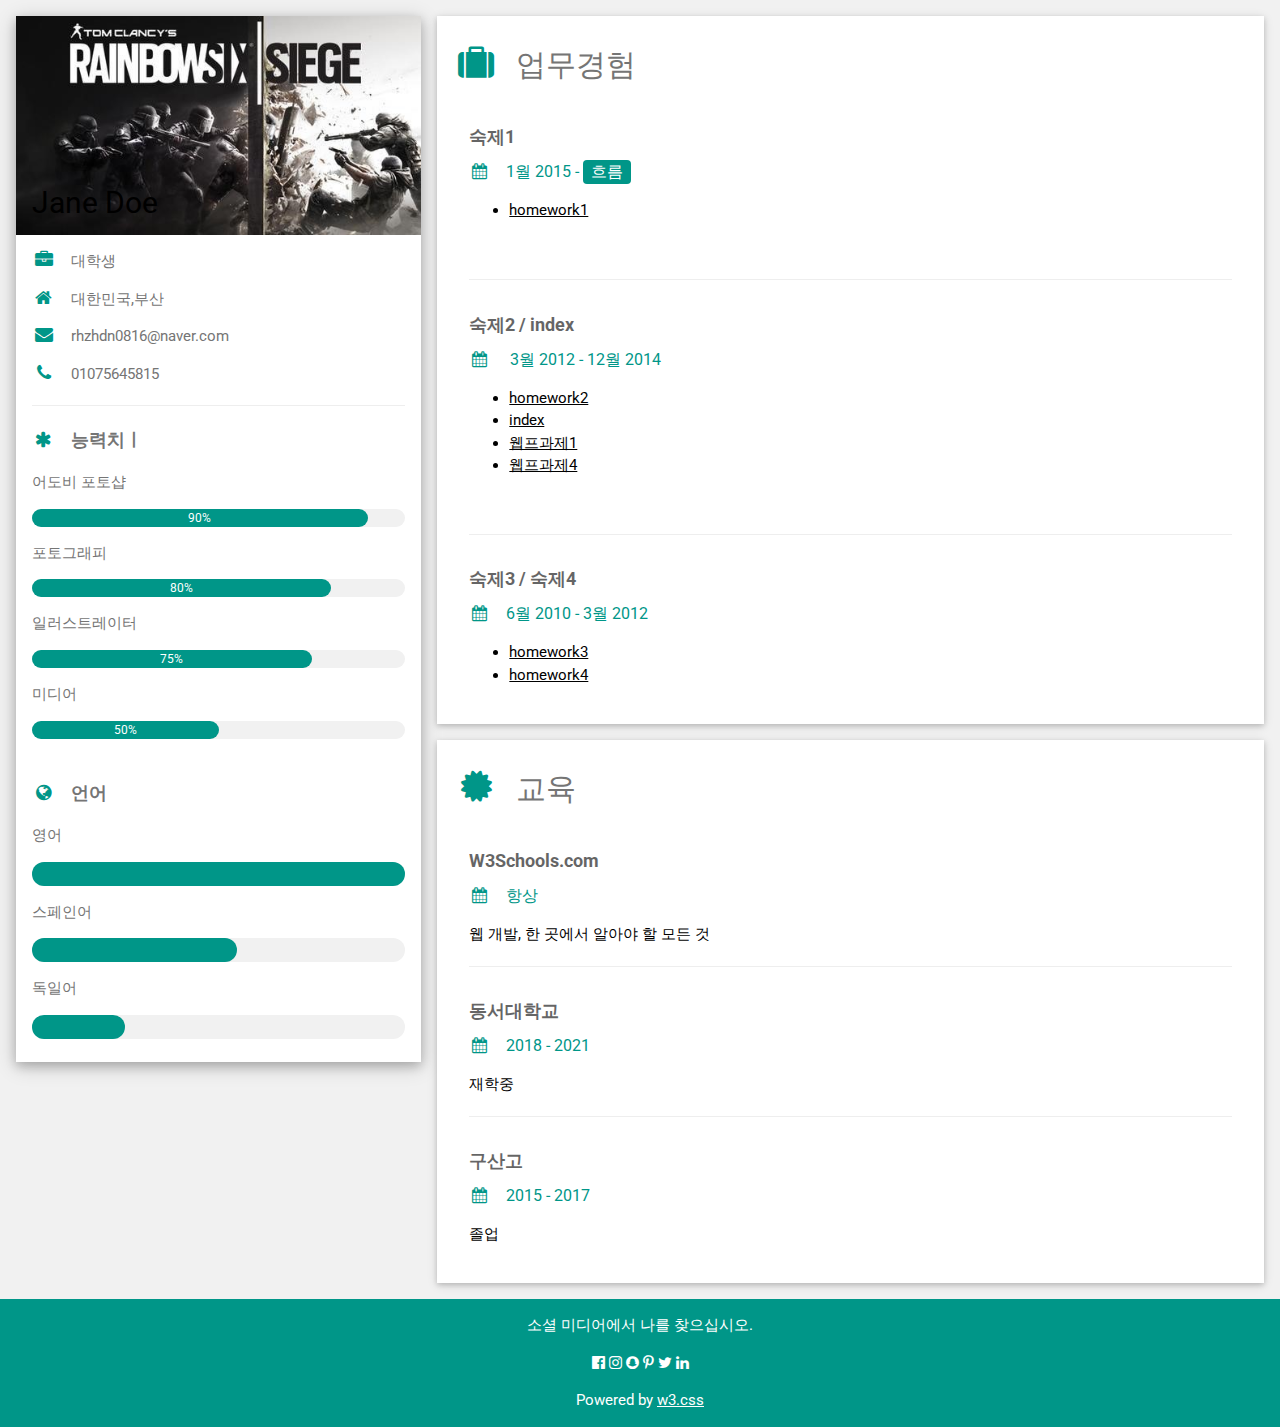
<file: index.html>
<meta charset="utf-8">
<!DOCTYPE html>
<html>
<title>W3.CSS Template</title>
<meta charset="UTF-8">
<meta name="viewport" content="width=device-width, initial-scale=1">
<link rel="stylesheet" href="https://www.w3schools.com/w3css/4/w3.css">
<link rel='stylesheet' href='https://fonts.googleapis.com/css?family=Roboto'>
<link rel="stylesheet" href="https://cdnjs.cloudflare.com/ajax/libs/font-awesome/4.7.0/css/font-awesome.min.css">
<style>
html,body,h1,h2,h3,h4,h5,h6 {font-family: "Roboto", sans-serif}
</style>
<body class="w3-light-grey">

<!-- Page Container -->
<div class="w3-content w3-margin-top" style="max-width:1400px;">

  <!-- The Grid -->
  <div class="w3-row-padding">
  
    <!-- Left Column -->
    <div class="w3-third">
    
      <div class="w3-white w3-text-grey w3-card-4">
        <div class="w3-display-container">
          <img src=".\r6.jpg" style="width:100%" alt="Avatar">
          <div class="w3-display-bottomleft w3-container w3-text-black">
            <h2>Jane Doe</h2>
          </div>
        </div>
        <div class="w3-container">
          <p><i class="fa fa-briefcase fa-fw w3-margin-right w3-large w3-text-teal"></i>대학생</p>
          <p><i class="fa fa-home fa-fw w3-margin-right w3-large w3-text-teal"></i>대한민국,부산</p>
          <p><i class="fa fa-envelope fa-fw w3-margin-right w3-large w3-text-teal"></i>rhzhdn0816@naver.com</p>
          <p><i class="fa fa-phone fa-fw w3-margin-right w3-large w3-text-teal"></i>01075645815</p>
          <hr>

          <p class="w3-large"><b><i class="fa fa-asterisk fa-fw w3-margin-right w3-text-teal"></i>능력치ㅣ</b></p>
          <p>어도비 포토샵</p>
          <div class="w3-light-grey w3-round-xlarge w3-small">
            <div class="w3-container w3-center w3-round-xlarge w3-teal" style="width:90%">90%</div>
          </div>
          <p>포토그래피</p>
          <div class="w3-light-grey w3-round-xlarge w3-small">
            <div class="w3-container w3-center w3-round-xlarge w3-teal" style="width:80%">
              <div class="w3-center w3-text-white">80%</div>
            </div>
          </div>
          <p>일러스트레이터</p>
          <div class="w3-light-grey w3-round-xlarge w3-small">
            <div class="w3-container w3-center w3-round-xlarge w3-teal" style="width:75%">75%</div>
          </div>
          <p>미디어</p>
          <div class="w3-light-grey w3-round-xlarge w3-small">
            <div class="w3-container w3-center w3-round-xlarge w3-teal" style="width:50%">50%</div>
          </div>
          <br>

          <p class="w3-large w3-text-theme"><b><i class="fa fa-globe fa-fw w3-margin-right w3-text-teal"></i>언어</b></p>
          <p>영어</p>
          <div class="w3-light-grey w3-round-xlarge">
            <div class="w3-round-xlarge w3-teal" style="height:24px;width:100%"></div>
          </div>
          <p>스페인어</p>
          <div class="w3-light-grey w3-round-xlarge">
            <div class="w3-round-xlarge w3-teal" style="height:24px;width:55%"></div>
          </div>
          <p>독일어</p>
          <div class="w3-light-grey w3-round-xlarge">
            <div class="w3-round-xlarge w3-teal" style="height:24px;width:25%"></div>
          </div>
          <br>
        </div>
      </div><br>

    <!-- End Left Column -->
    </div>

    <!-- Right Column -->
    <div class="w3-twothird">
    
      <div class="w3-container w3-card w3-white w3-margin-bottom">
        <h2 class="w3-text-grey w3-padding-16"><i class="fa fa-suitcase fa-fw w3-margin-right w3-xxlarge w3-text-teal"></i>업무경험</h2>
        <div class="w3-container">
          <h5 class="w3-opacity"><b>숙제1</b></h5>
          <h6 class="w3-text-teal"><i class="fa fa-calendar fa-fw w3-margin-right"></i>1월 2015 - <span class="w3-tag w3-teal w3-round">흐름</span></h6>
          <ul><li>
            <a href=".\웹프로그래밍 과제.html">homework1</a>
        </li></ul><br>
          
          <hr>
        </div>
        <div class="w3-container">
          <h5 class="w3-opacity"><b>숙제2 / index</b></h5>
          <h6 class="w3-text-teal"><i class="fa fa-calendar fa-fw w3-margin-right"></i> 3월 2012 - 12월 2014</h6>
          <ul><li>
            <a href=".\웹프로그래밍 과제 2.html">homework2</a>
        </li><li>
            <a href=".\github.html">index</a>
            </li>
            <li>
            <a href=".\웹프과제1.php">웹프과제1</a>
        </li>
            <li>
            <a href=".\웹프과제4.html">웹프과제4</a>
        </li>
          </ul><br>
          
         <hr>
        </div>
        <div class="w3-container">
          <h5 class="w3-opacity"><b>숙제3 / 숙제4</b></h5>
          <h6 class="w3-text-teal"><i class="fa fa-calendar fa-fw w3-margin-right"></i>6월 2010 - 3월 2012</h6>
          <ul><li>
            <a href=".\웹프로그래밍 과제 3.html">homework3</a>
        </li><li>
          <a href=".\웹프로그래밍 과제 4.html">homework4</a>
      </li></ul><br>
        </div>
      </div>

      <div class="w3-container w3-card w3-white">
        <h2 class="w3-text-grey w3-padding-16"><i class="fa fa-certificate fa-fw w3-margin-right w3-xxlarge w3-text-teal"></i>교육</h2>
        <div class="w3-container">
          <h5 class="w3-opacity"><b>W3Schools.com</b></h5>
          <h6 class="w3-text-teal"><i class="fa fa-calendar fa-fw w3-margin-right"></i>항상</h6>
          <p>웹 개발, 한 곳에서 알아야 할 모든 것</p>
          <hr>
        </div>
        <div class="w3-container">
          <h5 class="w3-opacity"><b>동서대학교</b></h5>
          <h6 class="w3-text-teal"><i class="fa fa-calendar fa-fw w3-margin-right"></i>2018 - 2021</h6>
          <p>재학중</p>
          <hr>
        </div>
        <div class="w3-container">
          <h5 class="w3-opacity"><b>구산고</b></h5>
          <h6 class="w3-text-teal"><i class="fa fa-calendar fa-fw w3-margin-right"></i>2015 - 2017</h6>
          <p>졸업</p><br>
        </div>
      </div>

    <!-- End Right Column -->
    </div>
    
  <!-- End Grid -->
  </div>
  
  <!-- End Page Container -->
</div>

<footer class="w3-container w3-teal w3-center w3-margin-top">
  <p>소셜 미디어에서 나를 찾으십시오.</p>
  <i class="fa fa-facebook-official w3-hover-opacity"></i>
  <i class="fa fa-instagram w3-hover-opacity"></i>
  <i class="fa fa-snapchat w3-hover-opacity"></i>
  <i class="fa fa-pinterest-p w3-hover-opacity"></i>
  <i class="fa fa-twitter w3-hover-opacity"></i>
  <i class="fa fa-linkedin w3-hover-opacity"></i>
  <p>Powered by <a href="https://www.w3schools.com/w3css/default.asp" target="_blank">w3.css</a></p>
</footer>

</body>
</html>
</file>
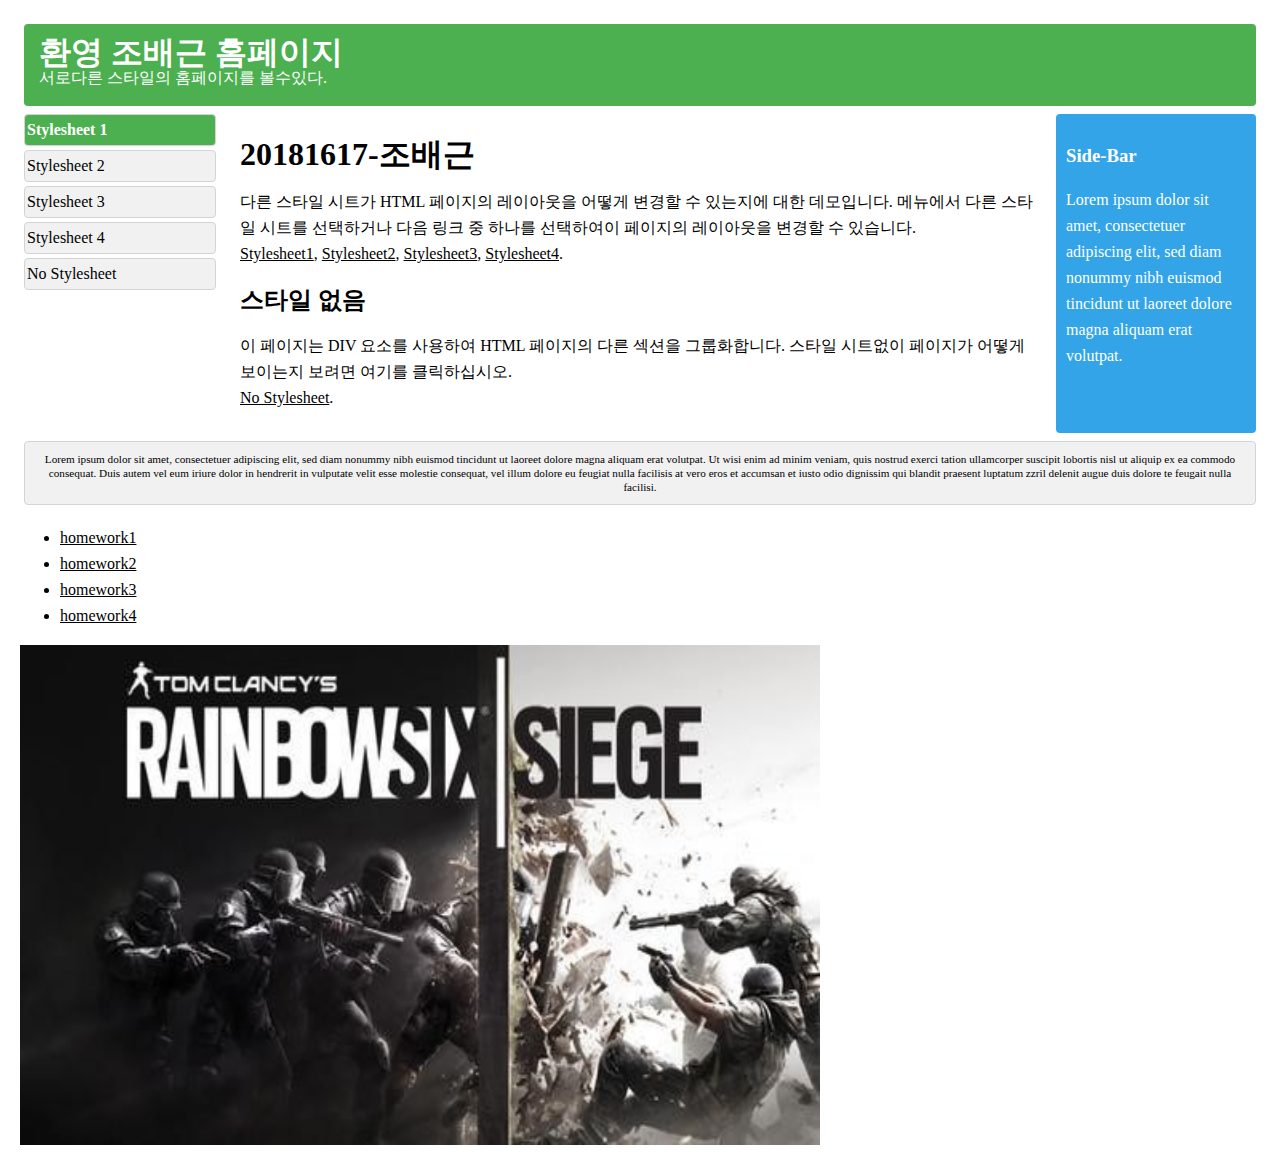
<file: github.html>
<meta charset="utf-8">
<html lang="ko" dir="ltr"></html>
<!DOCTYPE html>
<html>
<head>
<style>/* Stylesheet 1: */
body {
    font: 100% Lucida Sans, Verdana;
    margin: 20px;
    line-height: 26px;
}

.container {
    xmin-width: 900px;
}

.wrapper {
    position: relative;
    overflow: auto;
}

#top, #sidebar, #bottom, .menuitem {
    border-radius: 4px;
    margin: 4px;
}

#top {
    background-color: #4CAF50;
    color: #ffffff;
    padding: 15px;
}

#menubar {
    width: 200px;
    float: left
}

#main {
    padding: 10px;
    margin: 0 210px;
}

#sidebar {
    background-color: #32a4e7;
    color: #ffffff;
    padding: 10px;
    width: 180px;
    bottom: 0;
    top: 0;
    right: 0;
    position: absolute;
}

#bottom {
    border: 1px solid #d4d4d4;
    background-color: #f1f1f1;
    text-align: center;
    padding: 10px;
    font-size: 70%;
    line-height: 14px;
}

#top h1, #top p, #menulist {
    margin: 0;
    padding: 0;
}

.menuitem {
    background-color: #f1f1f1;
    border: 1px solid #d4d4d4;
    list-style-type: none;
    padding: 2px;
    cursor: pointer;
}

.menuitem:hover {
    background-color: #ffffff;
}

.menuitem:first-child {
   background-color:#4CAF50;
   color: white;
   font-weight:bold;
}

a {
    color: #000000;
    text-decoration: underline;
}

a:hover {
    text-decoration: none;
}


@media (max-width: 800px) {
    #sidebar {
        width: auto;
        position: relative;
    } 
    #main {
        margin-right: 0;
    }    
       
}

@media (max-width: 600px) {
    #menubar {
        width: auto;
        float: none;
    }
    #main {
        margin: 0;
    }    
}
</style>

<style>/* Stylesheet 2: */
body {
    font-family: Arial;
    background-color: blue;
    line-height: 20px;
}

.container {
    xmin-width: 900px;
}

.wrapper {
    position: relative;
    overflow: auto;
}

#top {
    color: #ffffff;
    padding: 15px;
    font-size: 30px;
    line-height: 26px;    
}

#top h1 {
    margin:0;
    line-height: 50px;
}

#menubar {
    width: 190px;
    float: right;
}

#main {
    padding: 10px;
    background-color: #ffffff;
    font: 80% Verdana;
}

#main h1, #main h2 {
    color: #d14836;
}

#sidebar {
    background-color: #F6DAD7;
    color: #d14836;
    padding: 10px;
}

#bottom {
    text-align: center;
    padding: 10px;
    font-size: 70%;
    color: #ffffff;
}

#menulist {
    padding:0;
    font: 16px verdana;
}

.menuitem {
    width: 155px;
    background-color: #d14836;
    border: 1px solid #d14836;
    border-radius: 40px;
    color: #ffffff;
    list-style-type: none;
    margin: 10px;
    padding: 5px;
    text-align: center;
    cursor: pointer;
}

.menuitem:nth-child(2) {
   background-color:white;
   color: #d14836;
   font-weight:bold;
}

.menuitem:hover {
    background-color: #ffffff;
    color: #d14836;
}

a {
    color: #d14836;
    text-decoration: none;
}

a:hover {
    text-decoration: underline;
}
</style>

<style>/* Stylesheet 3: */
body {
    font: 100% Verdana;
    margin: 20px;
    line-height: 26px;
}

.container {
    xmin-width: 900px;
}

.wrapper {
    position: relative;
    overflow: auto;
}

#sidebar {
    background-color: #f1f1f1;
    border: 1px solid #d4d4d4;
    padding-left: 10px;
}

#bottom {
    text-align: center;
    padding: 10px;
    font-size: 70%;
    line-height: 14px;
}

h1, h2, h3 {
    color: #4CAF50;
}

#menulist {
    padding: 0;
    position: relative;
    overflow: auto;
}

.menuitem {
    width: 165px;
    float: left;
    background-color: #555555;
    color: #ffffff;
    list-style-type: none;
    margin: 4px;
    padding: 2px;
    text-align: center;
    cursor: pointer;
}

.menuitem:nth-child(3) {
   background-color:#4CAF50;
}

.menuitem:hover {
    background-color: #999999;
}

a {
    color: #000000;
}

a:hover {
    color: #84c754;
}
</style>
<style>/* Stylesheet 4: */
body {
    font: 100% Courier New;
    margin: 20px;
    line-height: 26px;
    background-color: #000000;
}

.container {
    xmin-width: 900px;
}

.wrapper {
    position: relative;
    overflow: auto;
}

#top {
    color: #84c754;
    padding: 15px;
}

#main {
    padding: 10px;
    color: #84c754;
}

#sidebar {
    color: #ffffff;
    border: 1px solid #ffffff;
    border-radius: 4px;
    padding: 10px;
    width: 320px;
    top: 0;
    right: 0;
    position: absolute;
    font-size: 80%;
    line-height: 20px;
}

#bottom {
    border: 1px solid #ffffff;
    border-radius: 4px;
    color: #ffffff;
    text-align: center;
    padding: 10px;
    font-size: 70%;
    line-height: 14px;
}

#top h1,#top p {
    margin: 0;
}

.menuitem {
    color: #84c754;
    cursor: pointer;
}

.menuitem:nth-child(4) {
    color:white;
    font-weight:bold;
}

.menuitem:hover {
    color: #ffffff;
}

a {
    color: #ffffff;
}

a:hover {
    color: #84c754;
}
@media (max-width: 600px) {
    #sidebar {
       width: auto;
       margin-bottom:10px;        
       position: relative;
    }    
}

</style>

</head>
<body>

<div class="container wrapper">
  <div id="top">
    <h1>환영 조배근 홈페이지</h1>
    <p>서로다른 스타일의 홈페이지를 볼수있다.</p>
  </div>
  <div class="wrapper">
   <div id="menubar">
     <ul id="menulist">
       <li class="menuitem" onclick="reStyle(0)">Stylesheet 1
       <li class="menuitem" onclick="reStyle(1)">Stylesheet 2
       <li class="menuitem" onclick="reStyle(2)">Stylesheet 3
       <li class="menuitem" onclick="reStyle(3)">Stylesheet 4
       <li class="menuitem" onclick="noStyles()">No Stylesheet
     </ul>
    </div>
    <div id="main">
      <h1>20181617-조배근</h1>
      <p>다른 스타일 시트가 HTML 페이지의 레이아웃을 어떻게 변경할 수 있는지에 대한 데모입니다. 메뉴에서 다른 스타일 시트를 선택하거나 다음 링크 중 하나를 선택하여이 페이지의 레이아웃을 변경할 수 있습니다.<br>
      <a href="#" onclick="reStyle(0);return false">Stylesheet1</a>,
      <a href="#" onclick="reStyle(1);return false">Stylesheet2</a>,
      <a href="#" onclick="reStyle(2);return false">Stylesheet3</a>,
      <a href="#" onclick="reStyle(3);return false">Stylesheet4</a>.
      </p>
       <h2>스타일 없음</h2>
      <p>이 페이지는 DIV 요소를 사용하여 HTML 페이지의 다른 섹션을 그룹화합니다. 스타일 시트없이 페이지가 어떻게 보이는지 보려면 여기를 클릭하십시오.<br><a href="#" onclick="noStyles();return false">No Stylesheet</a>.</p>
   </div>
    <div id="sidebar">
      <h3>Side-Bar</h3>
      <p>Lorem ipsum dolor sit amet, consectetuer adipiscing elit, sed diam nonummy nibh euismod tincidunt ut laoreet dolore magna aliquam erat volutpat.</p>
    </div>
  </div>  
  
  
  <div id="bottom">
    Lorem ipsum dolor sit amet, consectetuer adipiscing elit, sed diam nonummy nibh euismod tincidunt ut laoreet dolore magna aliquam erat volutpat. Ut wisi enim ad minim veniam, quis nostrud exerci tation ullamcorper suscipit lobortis nisl ut aliquip ex ea commodo consequat. Duis autem vel eum iriure dolor in hendrerit in vulputate velit esse molestie consequat, vel illum dolore eu feugiat nulla facilisis at vero eros et accumsan et iusto odio dignissim qui blandit praesent luptatum zzril delenit augue duis dolore te feugait nulla facilisi.
  </div>
</div>

<script>
function noStyles() {
    document.styleSheets[0].disabled = true;
    document.styleSheets[1].disabled = true;
    document.styleSheets[2].disabled = true;
    document.styleSheets[3].disabled = true;
}

function reStyle(n) {
    noStyles()
    document.styleSheets[n].disabled = false;
}

function closeBlackdiv() {
    var blackdiv, stylediv;
    blackdiv = document.getElementById("blackdiv")
    blackdiv.parentNode.removeChild(blackdiv);
    stylediv = document.getElementById("stylediv")
    stylediv.parentNode.removeChild(stylediv);
}

function showStyle(n) {
var div, text, blackdiv;
blackdiv = document.createElement("DIV");
blackdiv.setAttribute("style","background-color:#000000;position:absolute;width:100%;height:100%;top:0;opacity:0.5;margin-left:-20px;");
blackdiv.setAttribute("id","blackdiv");
blackdiv.setAttribute("onclick","closeBlackdiv()");
document.body.appendChild(blackdiv);
div = document.createElement("DIV");
div.setAttribute("id","stylediv");
div.setAttribute("style","background-color:#ffffff;padding-left:5px;position:absolute;width:auto;height:auto;top:100px;bottom:50px;left:200px;right:200px;overflow:auto;font-family: monospace; white-space: pre;line-height:16px;");
text = document.createTextNode(document.getElementsByTagName("STYLE")[n].innerHTML);
div.appendChild(text);
document.body.appendChild(div);
//alert(document.getElementsByTagName("STYLE")[n].innerHTML);
}
reStyle(0);
</script>
<ul>
    <li>
        <a href=".\웹프로그래밍 과제.html">homework1</a>
    </li>
    <li>
        <a href=".\웹프로그래밍 과제 2.html">homework2</a>
    </li>
    <li>
        <a href=".\웹프로그래밍 과제 3.html">homework3</a>
    </li>
    <li>
        <a href=".\웹프로그래밍 과제 4.html">homework4</a>
    </li>
</ul>
<img src="r6.jpg" alt="Trulli" width="800" height="500">
</body>
</html>
</file>
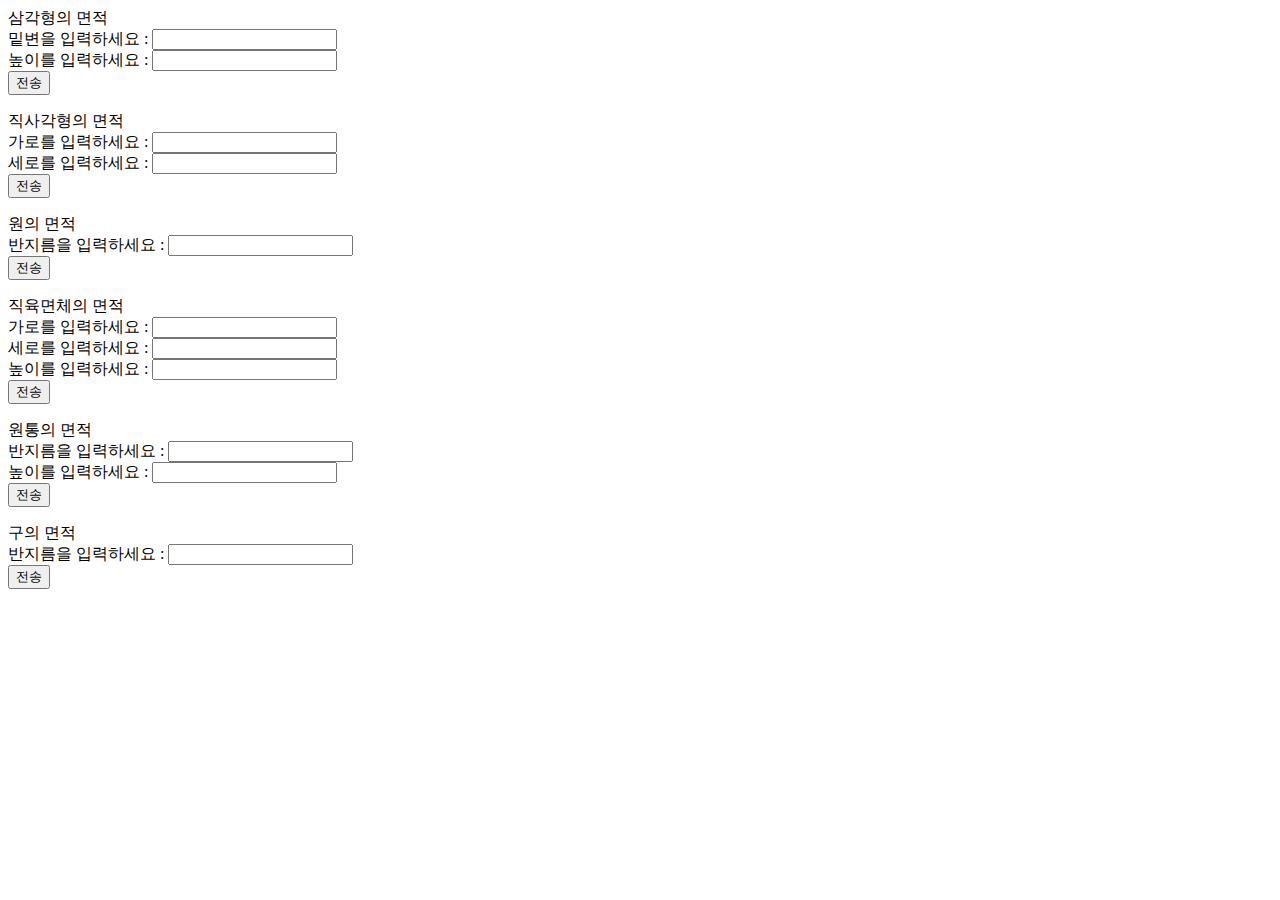
<file: 웹프과제4.html>
<meta charset="utf-8">
<html lang="ko" dir="ltr">
<!DOCTYPE html>
<html>
<head>
</head>
<body>
<p1>삼각형의 면적</p1>    
<form method="GET" action=".\t1.php">
밑변을 입력하세요 : <input type="number" name="a"><br>
높이를 입력하세요 : <input type="number" name="b"><br>
<input type="submit" value="전송">
</form>

<p1>직사각형의 면적</p1>
<form method="GET" action=".\t2.php">
가로를 입력하세요 : <input type="number" name="c"><br>
세로를 입력하세요 : <input type="number" name="d"><br>
<input type="submit" value="전송">
</form>
<p1>원의 면적</p1>
<form method="GET" action=".\t3.php">
반지름을 입력하세요 : <input type="number" name="e"><br>
<input type="submit" value="전송">
</form>
<p1>직육면체의 면적</p1>
<form method="GET" action=".\t4.php">
가로를 입력하세요 : <input type="number" name="f"><br>
세로를 입력하세요 : <input type="number" name="g"><br>
높이를 입력하세요 : <input type="number" name="h"><br>
<input type="submit" value="전송">
</form>
<p1>원통의 면적</p1>
<form method="GET" action=".\t5.php">
반지름을 입력하세요 : <input type="number" name="i"><br>
높이를 입력하세요 : <input type="number" name="j"><br>
<input type="submit" value="전송">
</form>
<p1>구의 면적</p1>
<form method="GET" action=".\t6.php">
반지름을 입력하세요 : <input type="number" name="k"><br>
<input type="submit" value="전송">
</form>
</body>
</file>
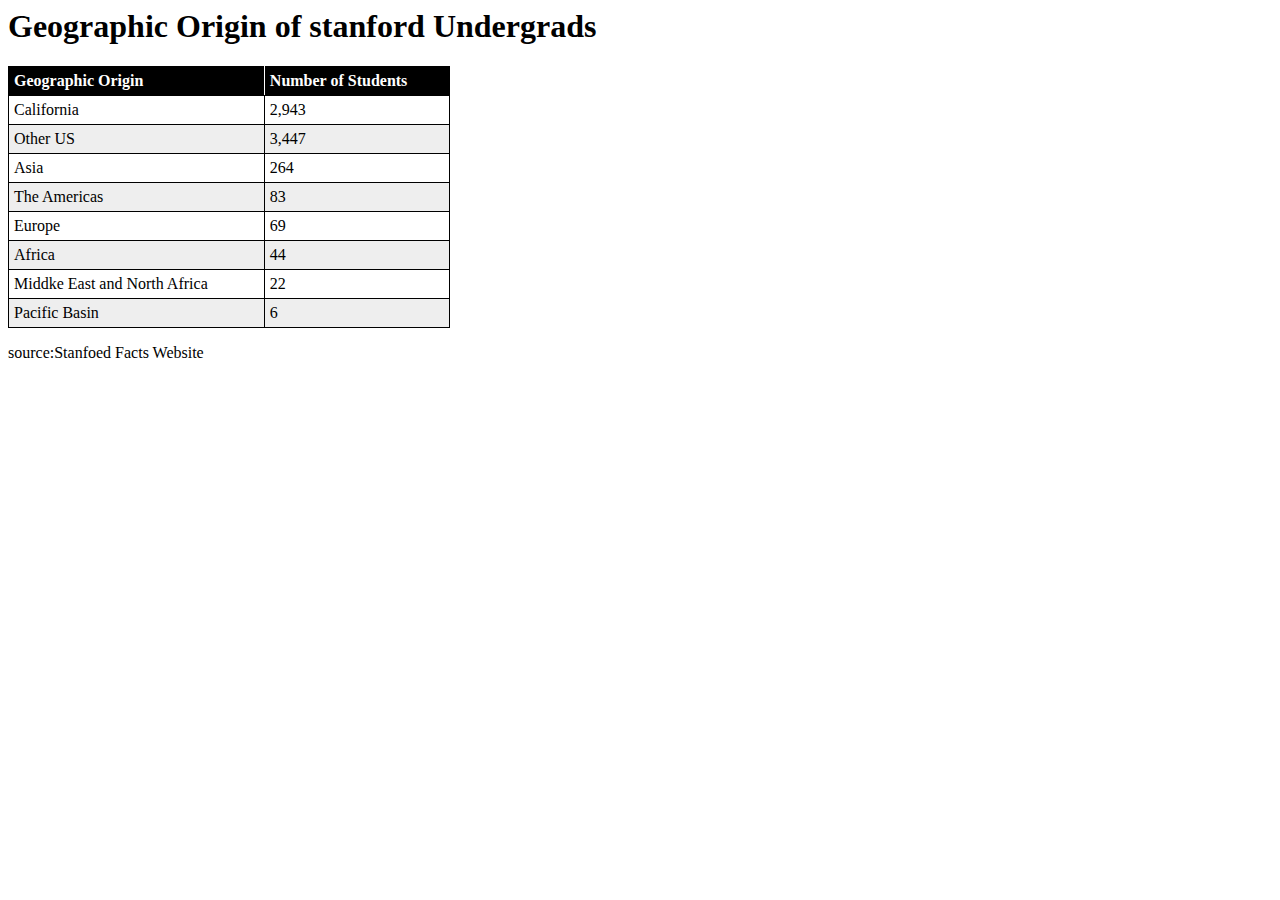
<file: 웹프로그래밍 과제 2.html>
<meta charset="utf-8">
<!DOCTYPE html>
<html>
    <head>
       <meta charset="utf-8">
       <style>
         table {
           width:35%;
         }
         table, th, td {
           border: 1px solid black;
           border-collapse: collapse;
         }
         th, td {
           padding: 5px;
           text-align: left;
         }
         #t01 tr:nth-child(even) {
           background-color: #fff;
         }
         #t01 tr:nth-child(odd) {
          background-color: #eee;
         }
         #t01 th {
           background-color: black;
           color: white;
         }
        </style>
    </head>
    <body>
      <p><h1>Geographic Origin of stanford Undergrads</h1></p>
    
   
 
    
    <table id="t01">
      <tr>
        <th style="border-right: 1px solid white;">Geographic Origin</th>
        <th>Number of Students</th> 
      </tr>
      <tr>
        <td>California</td>
        <td>2,943</td>
      </tr>
      <tr>
        <td>Other US</td>
        <td>3,447</td>
      </tr>
      <tr>
        <td>Asia</td>
        <td>264</td>
      </tr>
      <tr>
        <td>The Americas</td>
        <td>83</td>
      </tr>
      <tr>
        <td>Europe</td>
        <td>69</td>
      </tr>
      <tr>
        <td>Africa</td>
        <td>44</td>
      </tr>
      <tr>
        <td>Middke East and North Africa</td>
        <td>22</td>
      </tr>
      <tr>
        <td>Pacific Basin</td>
        <td>6</td>
      </tr>
    </table>
    
    <p>source:Stanfoed Facts Website</p>
    </body>
    </html>
</file>
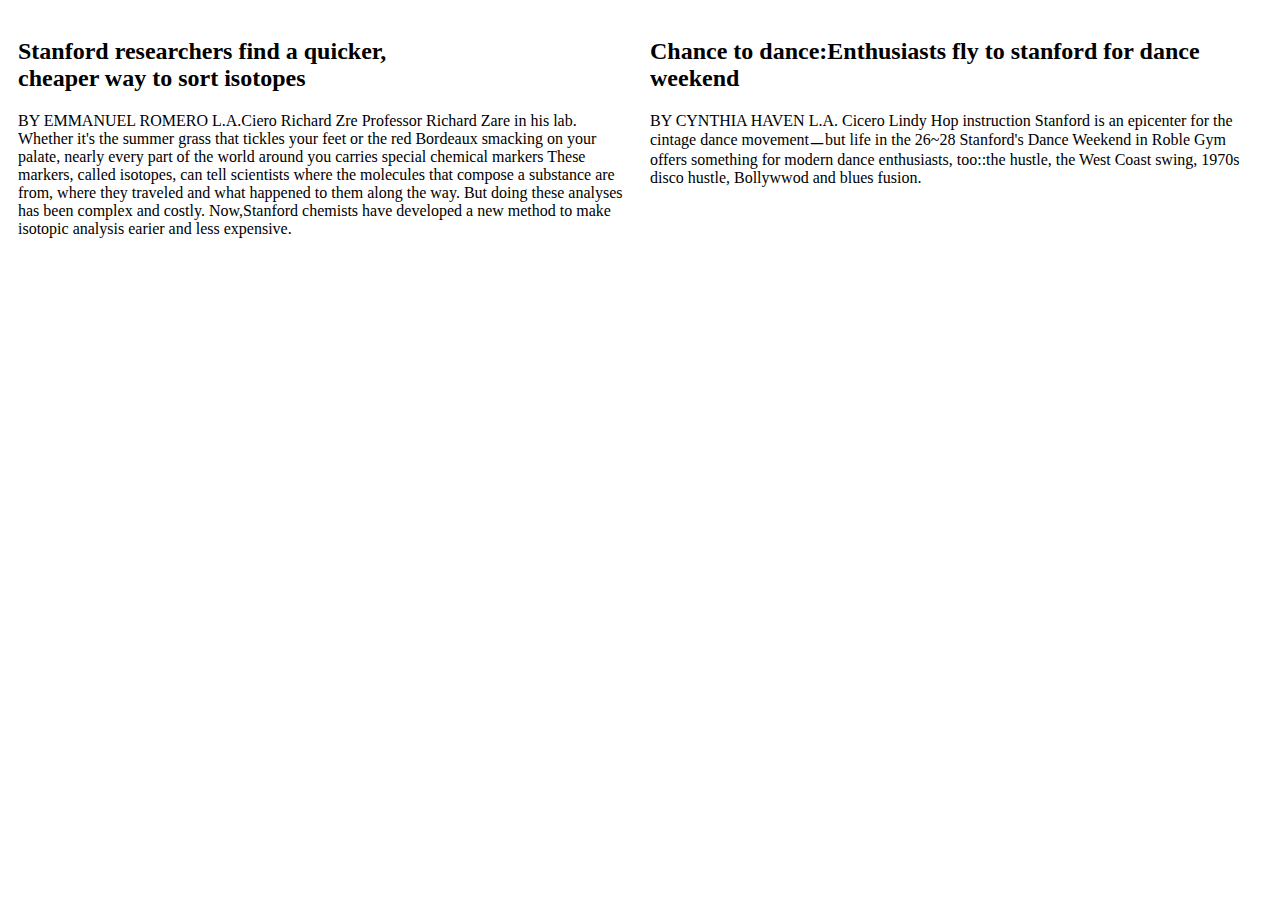
<file: 웹프로그래밍 과제 3.html>
<meta charset="utf-8">
<html lang="ko" dir="ltr">
<!DOCTYPE html>
<html>
<head>
<meta name="viewport" content="width=device-width, initial-scale=1">
<style>
* {
  box-sizing: border-box;
}


.column {
  float: left;
  width: 50%;
  padding: 10px;
  height: 300px; 
}


.row:after {
  content: "";
  display: table;
  clear: both;
}
</style>
</head>
<body>


<div class="row">
  <div class="column">
    <h2>Stanford researchers find a quicker,<br>cheaper way to sort isotopes<br></h2>
        <p>BY EMMANUEL ROMERO L.A.Ciero Richard Zre
        Professor Richard Zare in his lab. Whether it's the summer grass that tickles your
        feet or the red Bordeaux smacking on your palate, nearly every part of the world around
        you carries special chemical markers These markers, called isotopes, can tell scientists where the
        molecules that compose a substance are from, where they traveled and what happened to them
        along the way. But doing these analyses has been complex and costly. Now,Stanford chemists have
        developed a new method to make isotopic analysis earier and less expensive.</p>

    </p>
  </div>
  <div class="column">
    <h2>Chance to dance:Enthusiasts fly to stanford for dance weekend</h2>
    <p>BY CYNTHIA HAVEN L.A. Cicero Lindy Hop instruction
    Stanford is an epicenter for the cintage dance movementㅡbut
    life in the 26~28 Stanford's Dance Weekend in Roble Gym offers something
    for modern dance enthusiasts, too::the hustle, the West Coast swing, 1970s disco hustle, Bollywwod
    and blues fusion.</p>
  </div>
</div>

</body>
</html>
</file>
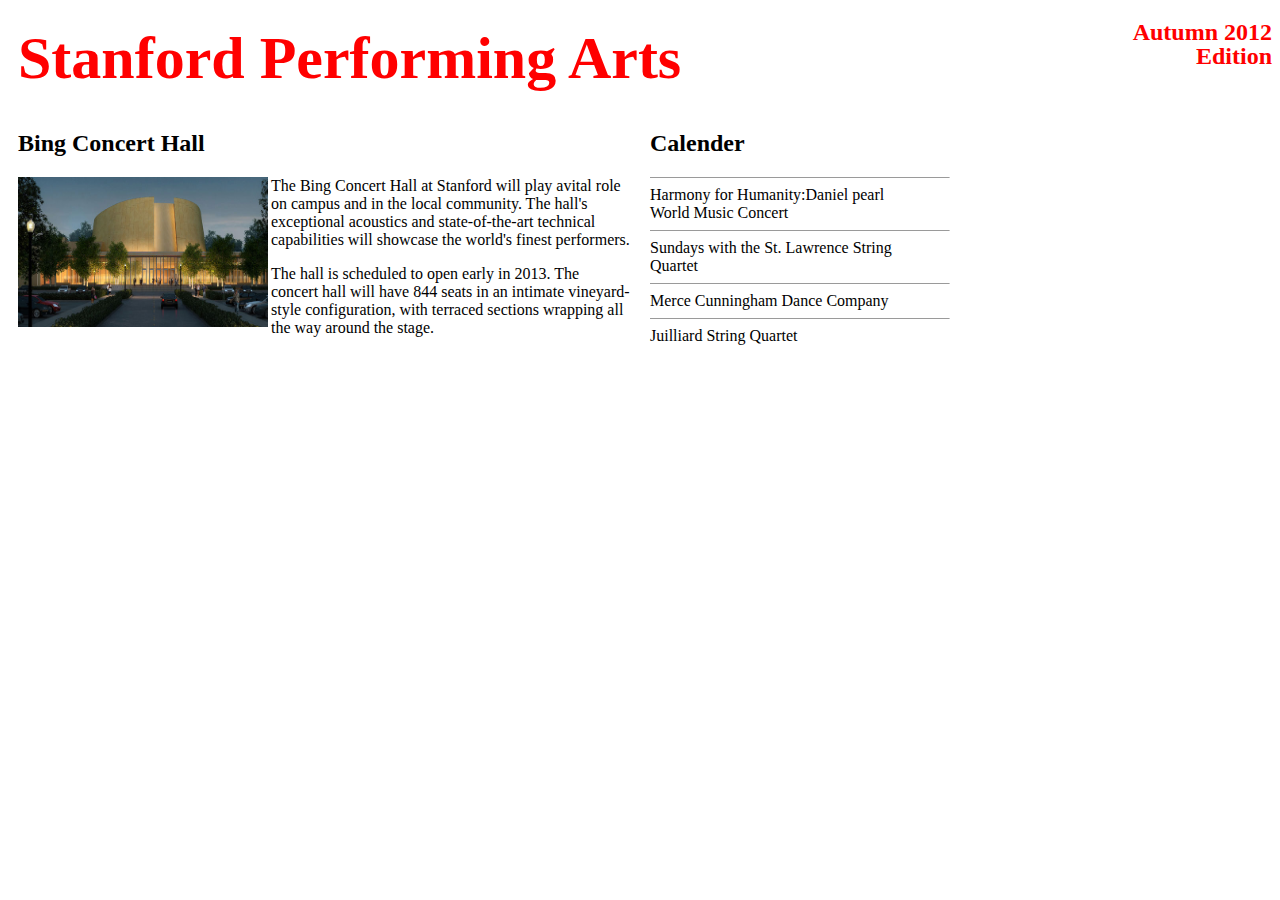
<file: 웹프로그래밍 과제 4.html>
<meta charset="utf-8">
<html lang="ko" dir="ltr">
<!DOCTYPE html>
<html>
<head>
<meta name="viewport" content="width=device-width, initial-scale=1">
<style>
* {
  box-sizing: border-box;
}


.column {
  float: left;
  width: 50%;
  padding: 10px;
  height: 300px;
}
.titlecolumnL {
  float: left;
  width: 80%;
  padding: 10px;
  height: 50px; 
}
.titlecolumnR {
  float: right;
  width: 20%;
}

.row:after {
  content: "";
  display: table;
  clear: both;
}
</style>
</head>
<body>


<h2><div class="row">
    <div class="titlecolumnL">
      <h1 style="line-height: 0%; color:red; font-size:60;">Stanford Performing Arts</h1>
    </div>
    <div class="titlecolumnR">
      <p style="line-height: 0%; text-align: right; color:red">Autumn 2012</p>
      <p style="line-height: 0%; text-align: right; color:red">Edition</p>
      <p></p>
    </div>
  </div>
</h2>

<div class="row">
  <div class="column">
    <h2>Bing Concert Hall</h2>
    <img src=".\binghall_banner.jpg" alt="bing concert hall" width="250" height="150" align="left"><p>The Bing Concert Hall at Stanford will play avital role on campus and in the local community.
      The hall's exceptional acoustics and state-of-the-art technical capabilities will showcase the world's finest performers.
    </p> 
    <p>The hall is scheduled to open early in 2013. The concert hall will have 844 seats in an intimate
        vineyard-style configuration, with terraced sections wrapping all the way around the stage.
    </p>  
    </div>
  <div class="column">
    <h2>Calender</h2>
    <hr align="left" size="1px" width="300px">Harmony for Humanity:Daniel pearl <br>World Music Concert</br>
    </hr>
    <hr align="left" size="1px" width="300px">Sundays with the St. Lawrence String <br>Quartet</br>
    </hr>
    <hr align="left" size="1px" width="300px">Merce Cunningham Dance Company
    </hr>
    <hr align="left" size="1px" width="300px">Juilliard String Quartet
    </hr> 
  </div>
</div>

</body>
</html>
</file>
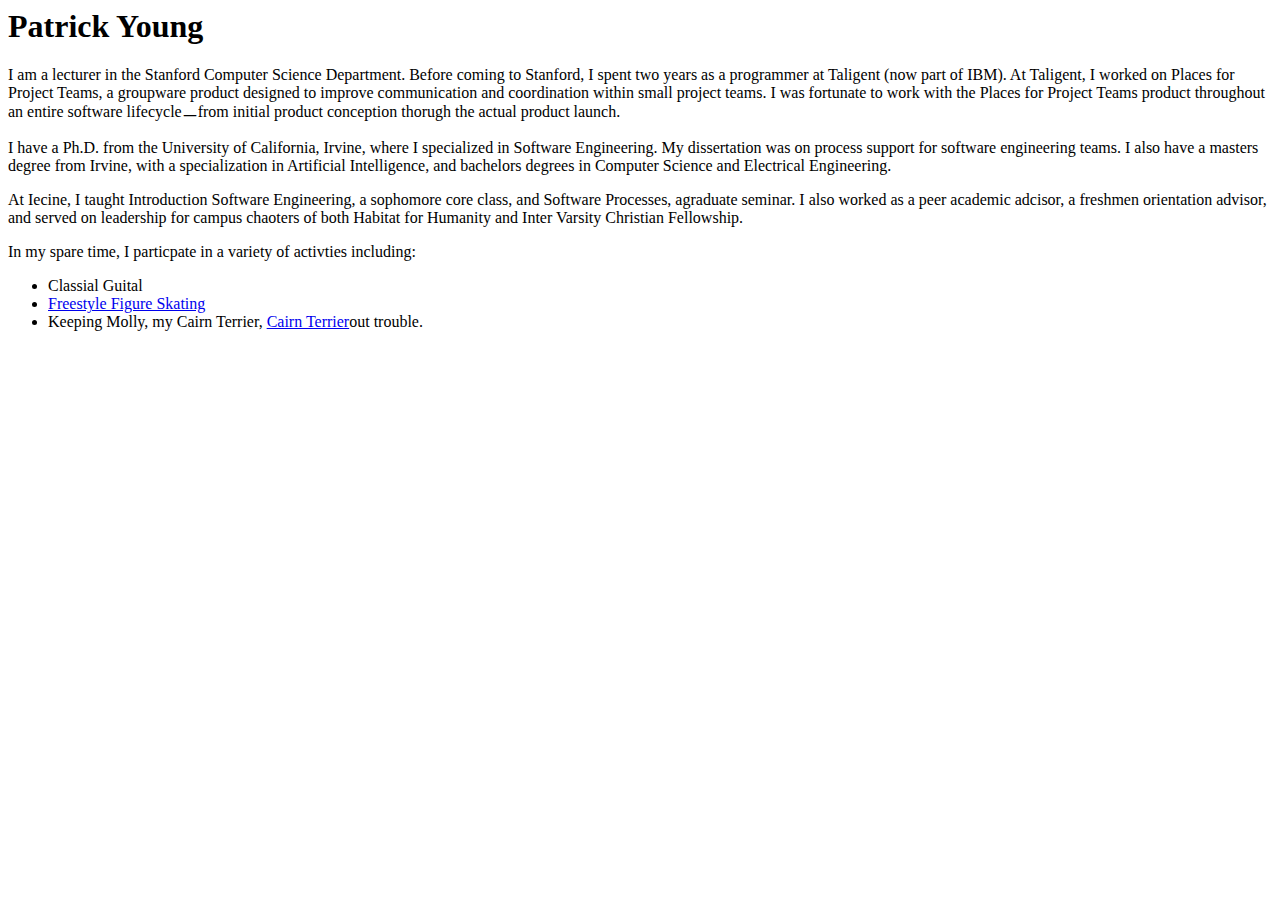
<file: 웹프로그래밍 과제.html>
<meta charset="utf-8">
<HTML>
<head>
    <title>Partrick Young</title>
 
</head>
<body>

    
    <h1>Patrick Young</h1> 

<p>I am a lecturer in the Stanford Computer Science Department. 
Before coming to Stanford, I spent two years as a programmer at Taligent (now part of IBM). 
At Taligent, I worked on Places for Project Teams, a groupware product designed to improve 
communication and coordination within small project teams. 
I was fortunate to work with the Places for Project Teams product throughout an entire software 
lifecycleㅡfrom initial product conception thorugh the actual product launch.
</p>
    
<p>I have a Ph.D. from the University of California, Irvine, 
where I specialized in Software Engineering.
My dissertation was on process support for software engineering teams.
I also have a masters degree from Irvine, 
with a specialization in Artificial Intelligence, and bachelors degrees in Computer Science and
Electrical Engineering.
</p>

<p>At Iecine, I taught Introduction Software Engineering, a sophomore core class, 
and Software Processes, agraduate seminar. I also worked as a peer academic adcisor, a freshmen
orientation advisor, and served on leadership for campus chaoters of both Habitat for Humanity 
and Inter Varsity Christian Fellowship.
</p>
<p>In my spare time, I particpate in a variety of activties including:</p>

<ul>
<li>Classial Guital</li>
<li><a href="https://www.w3schools.com/">Freestyle Figure Skating</a></li>
<li>Keeping Molly, my Cairn Terrier, <a href="https://www.w3schools.com/">Cairn Terrier</a>out trouble.</li>

</ul>
</body>
</HTML>
</file>
